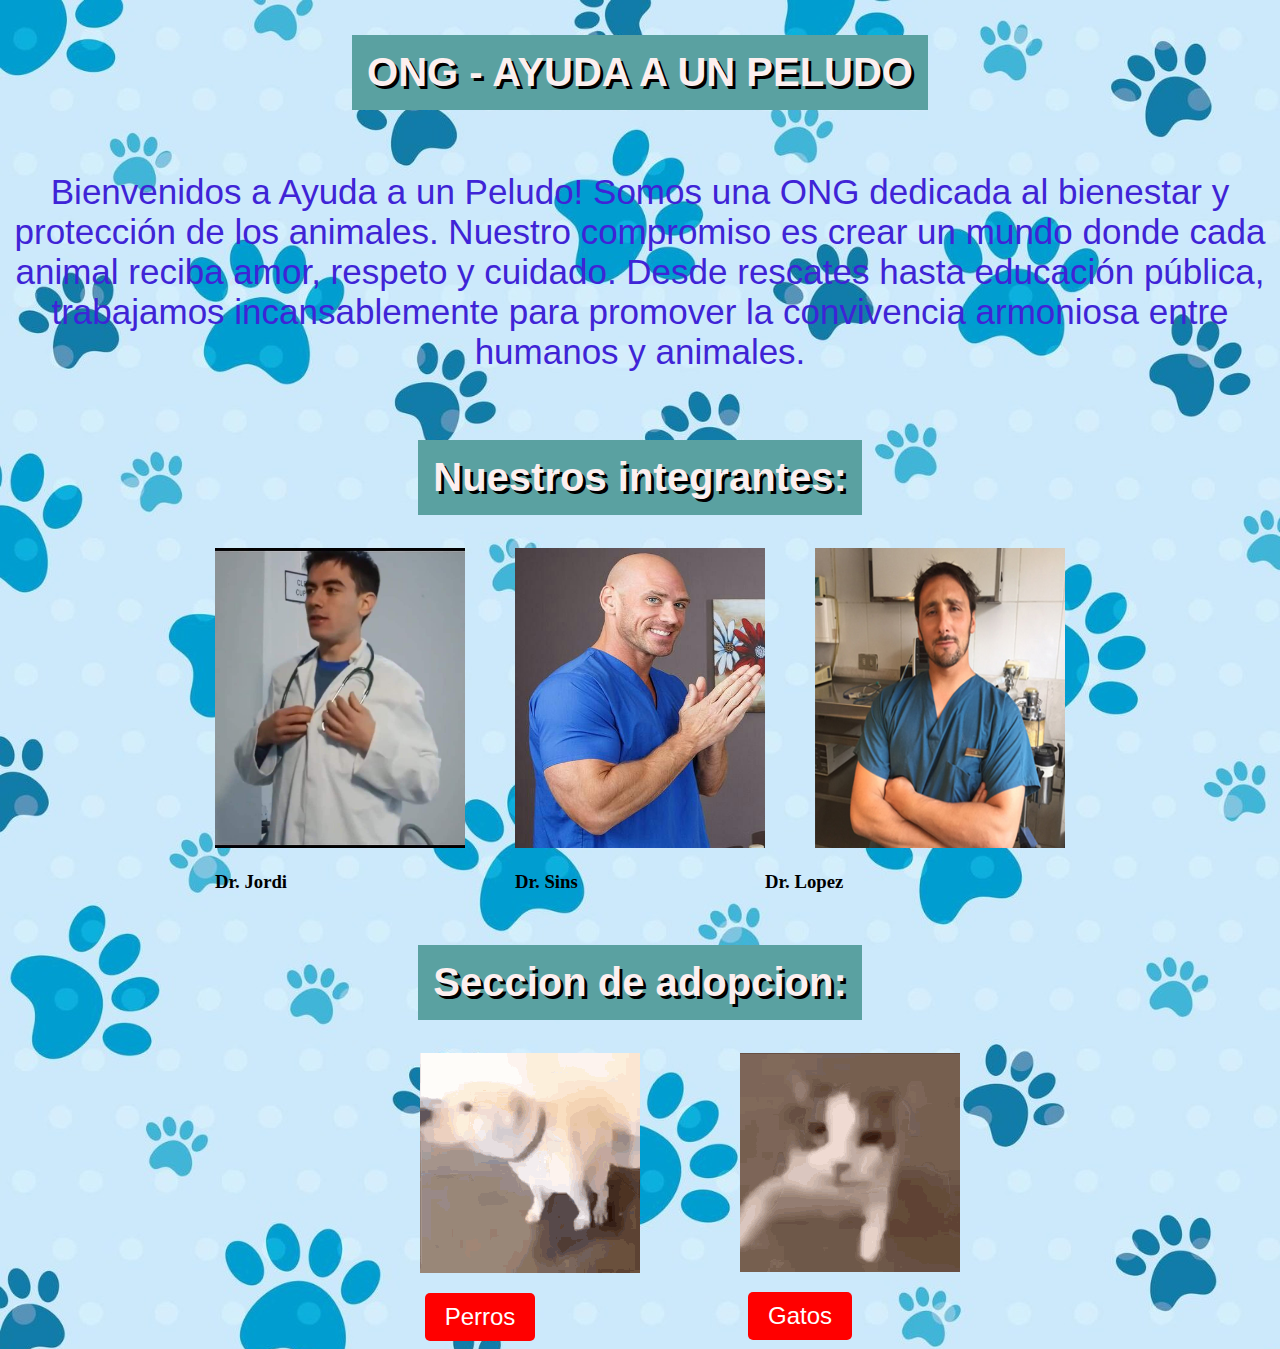
<file: index.html>
<!DOCTYPE html>
<html lang="en">
<head>
    <meta charset="UTF-8">
    <meta name="viewport" content="width=device-width, initial-scale=1.0">
    <title>Ayuda a un Peludo</title>
    <link rel="stylesheet" href="/assets/css/style.css">
</head>
<body>
    <center>
    <h1 class="titulo">ONG - AYUDA A UN PELUDO</h1>
    </center>

    
    <p class="parrafo">Bienvenidos a Ayuda a un Peludo! Somos una ONG dedicada al bienestar y protección de los animales. 
                    Nuestro compromiso es crear un mundo donde cada animal reciba amor, respeto y cuidado. Desde rescates hasta educación pública, 
                    trabajamos incansablemente para promover la convivencia armoniosa entre humanos y animales.</p>

    <center>
    <h2 class="subtitulo">Nuestros integrantes:</h2>
    </center>

    <div class="container">
        <div class="row">
            <div class="col-lg-4 col-md-4 col-sm-12">
                <div class="integrante">
                    <img class="jordi" src="/assets/img/jordi.jpg" width="300" alt="">
                    <h3 class="nombre">Dr. Jordi</h3>
                </div>
            </div>
            <div class="col-lg-4 col-md-4 col-sm-12">
                <div class="integrante">
                    <img class="jhony" src="/assets/img/jhony.jpg" width="300" alt="">
                    <h3 class="nombre">Dr. Sins</h3>
                </div>
            </div>
            <div class="col-lg-4 col-md-4 col-sm-12">
                <div class="integrante">
                    <img class="doctor" src="/assets/img/Doctor_Cafati_Medico_Veterinario-1.jpg" alt="">
                    <h3 class="nombre">Dr. Lopez</h3>
                </div>
            </div>
        </div>
    </div>
    
    <center>  
    <h2 class="adopta">Seccion de adopcion:</h2>
    </center>
   
    <div class="container">
        <div class="row">
            <div class="col-lg-6 col-md-6 col-sm-12">
                <div class="animales">
                    <img class="perro" src="/assets/img/perro-bailando.gif" alt="">
                </div>
                <div class="text-center">
                    <a href="perritoss.html"><button>Perros</button></a>
                    
                </div>
            </div>
        
            <div class="col-lg-6 col-md-6 col-sm-12">
                <div class="animales">
                    <img class="gato" src="/assets/img/gato.gif" alt="">    
                </div>
                <div class="text-center">
                    <a href="gatitos.html"><button >Gatos</button></a>
                    
                </div>
            </div>
        </div>
    </div>
    
</body>
</html>
</file>
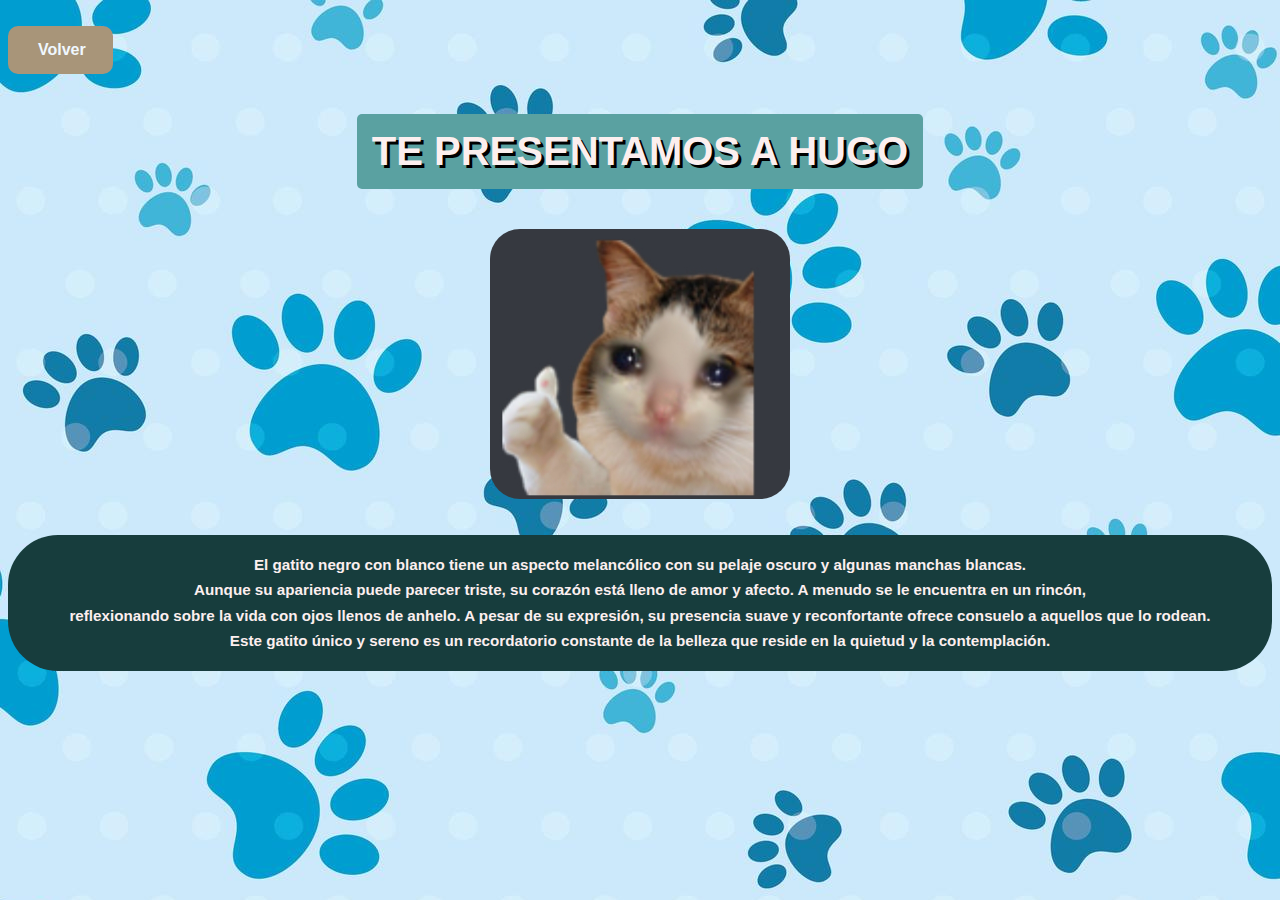
<file: gatitohugo.html>
<!DOCTYPE html>
<html lang="en">
<head>
    <meta charset="UTF-8">
    <meta name="viewport" content="width=device-width, initial-scale=1.0">
    <title>Document</title>
    <link rel="stylesheet" href="style.css">
</head>
<body>
<br>

<a href="gatitos.html"  style="display: block; width: 45px; font-family: Arial, Helvetica, sans-serif; font-weight: 700; 
    border-radius: 10px; padding: 15px 30px;  background-color: rgb(168, 149, 121); color: aliceblue; text-decoration: none;"

    target="_blank"

>Volver</a>

<center>
    <h3 class="titulo2 container-fluid">TE PRESENTAMOS A HUGO</h3>
</center>


<div class="container">
    <div class="gallery">
    <img class="perritosimagenes container-fluid" src="assets/img/gatitotriste2.jpg">
    </div>
</div> 

<br>
<br>
<div class="descripcion">
    <h3>El gatito negro con blanco tiene un aspecto melancólico con su pelaje oscuro y algunas manchas blancas.</h3>
    <h3>Aunque su apariencia puede parecer triste, su corazón está lleno de amor y afecto. A menudo se le encuentra en un rincón, </h3>
    <h3>reflexionando sobre la vida con ojos llenos de anhelo. A pesar de su expresión, su presencia suave y reconfortante ofrece consuelo a aquellos que lo rodean. </h3>
    <h3>Este gatito único y sereno es un recordatorio constante de la belleza que reside en la quietud y la contemplación.</h3>
</div>





    
</body>
</html>
</file>
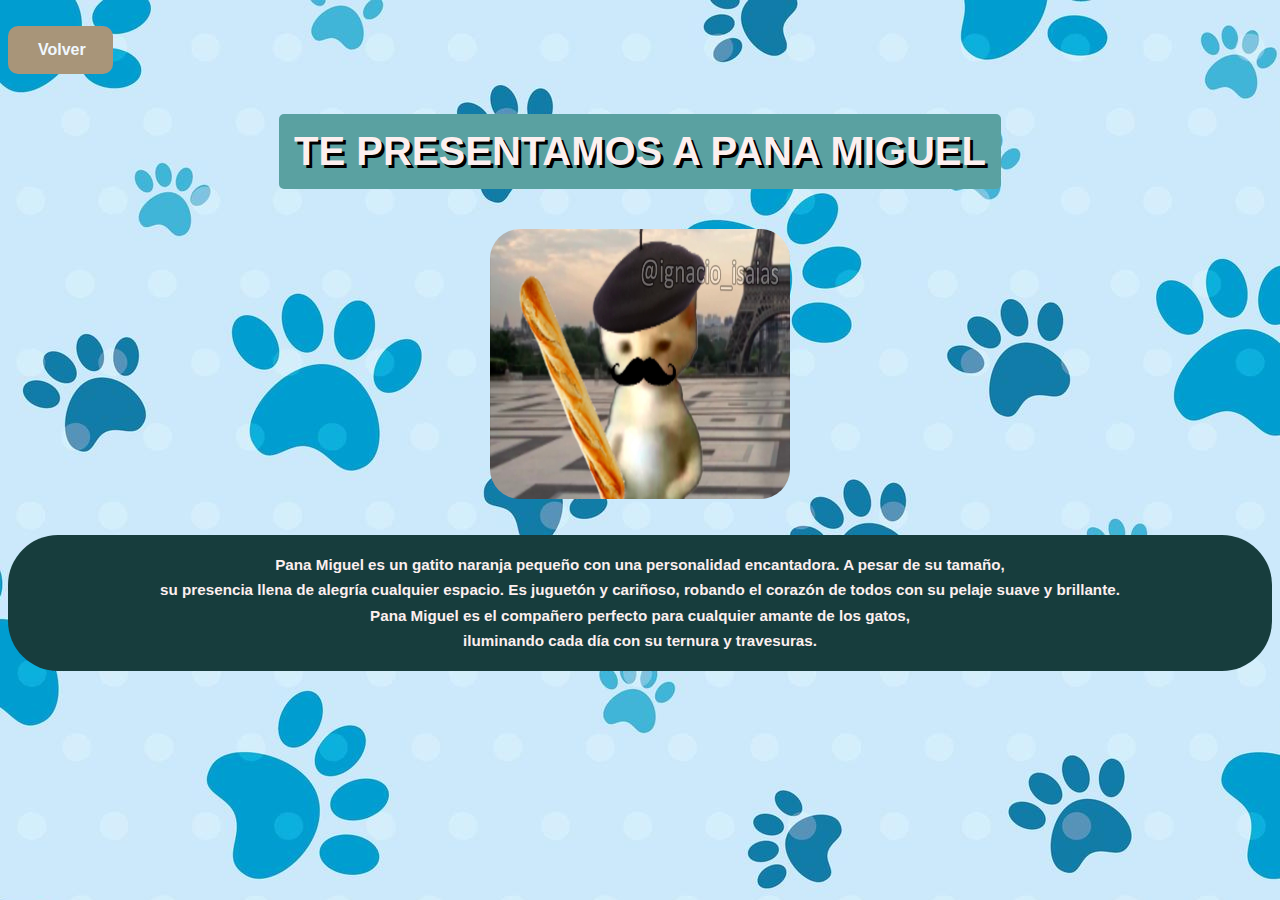
<file: gatitomiguel.html>
<!DOCTYPE html>
<html lang="en">
<head>
    <meta charset="UTF-8">
    <meta name="viewport" content="width=device-width, initial-scale=1.0">
    <title>Document</title>
    <link rel="stylesheet" href="style.css">
</head>
<body>
<br>

<a href="gatitos.html"  style="display: block; width: 45px; font-family: Arial, Helvetica, sans-serif; font-weight: 700; 
    border-radius: 10px; padding: 15px 30px;  background-color: rgb(168, 149, 121); color: aliceblue; text-decoration: none;"

    target="_blank"

>Volver</a>

<center>
    <h3 class="titulo2 container-fluid">TE PRESENTAMOS A PANA MIGUEL</h3>
</center>


<div class="container">
    <div class="gallery">
    <img class="perritosimagenes container-fluid" src="assets/img/panamiguelfrances.jpg">
    </div>
</div> 

<br>
<br>
<div class="descripcion">
    <h3>Pana Miguel es un gatito naranja pequeño con una personalidad encantadora. A pesar de su tamaño,</h3>
    <h3>su presencia llena de alegría cualquier espacio. Es juguetón y cariñoso, robando el corazón de todos con su pelaje suave y brillante.</h3>
    <h3>Pana Miguel es el compañero perfecto para cualquier amante de los gatos,</h3>
    <h3>iluminando cada día con su ternura y travesuras.</h3>
</div>





    
</body>
</html>
</file>
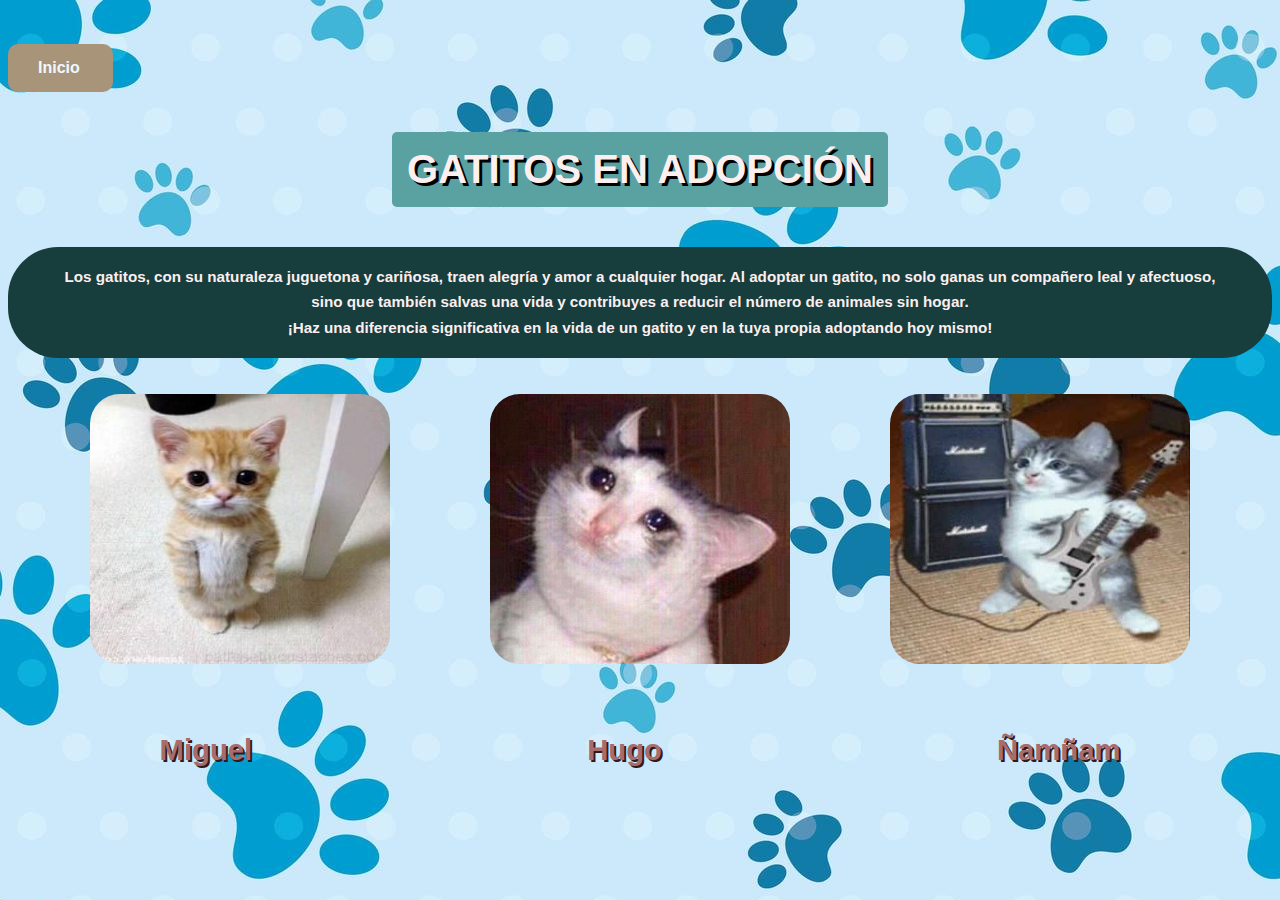
<file: gatitos.html>
<!DOCTYPE html>
<html lang="en">
<head>
    <meta charset="UTF-8">
    <meta name="viewport" content="width=device-width, initial-scale=1.0">
    <title>Document</title>
    <link rel="stylesheet" href="style.css">
</head>


<br>
<br>

<a href="index.html"  style="display: block; width: 45px; font-family: Arial, Helvetica, sans-serif; font-weight: 700; 
    border-radius: 10px; padding: 15px 30px;  background-color: rgb(168, 149, 121); color: aliceblue; text-decoration: none;""

    target="_blank"

>Inicio</a> 
    

<center>
    <h3 class="titulo2 container-fluid">GATITOS EN ADOPCIÓN</h3>
</center>

<div class="descripcion">
    <h3>Los gatitos, con su naturaleza juguetona y cariñosa, traen alegría y amor a cualquier hogar. Al adoptar un gatito, no solo ganas un compañero leal y afectuoso,</h3>
    <h3>sino que también salvas una vida y contribuyes a reducir el número de animales sin hogar.</h3>
    <h3>¡Haz una diferencia significativa en la vida de un gatito y en la tuya propia adoptando hoy mismo!</h3>
</div>

<br>
<br>

<div class="container">
    <div class="gallery">
        <a href="gatitomiguel.html">
        <img class="perritosimagenes container-fluid" src="assets/img/gatitomiguel.jpg">
        </a>
        <a href="gatitohugo.html">
        <img class="perritosimagenes container-fluid" src="assets/img/gatitotriste.jpg">
        </a>
        <a href="gatitoñamñam.html">
        <img class="perritosimagenes container-fluid" src="assets/img/gatitoguitarra.jpg">
        </a>

    </div>
</div> 

<br>
<br>

<div class="container2">
    <div class="gallery2">
            <h3 class="container-fluid">Miguel</h3>
            <h3 class="container-fluid">Hugo</h3>
            <h3 class="container-fluid">Ñamñam</h3>
    </div>
</div> 









</body>
</html>
</file>
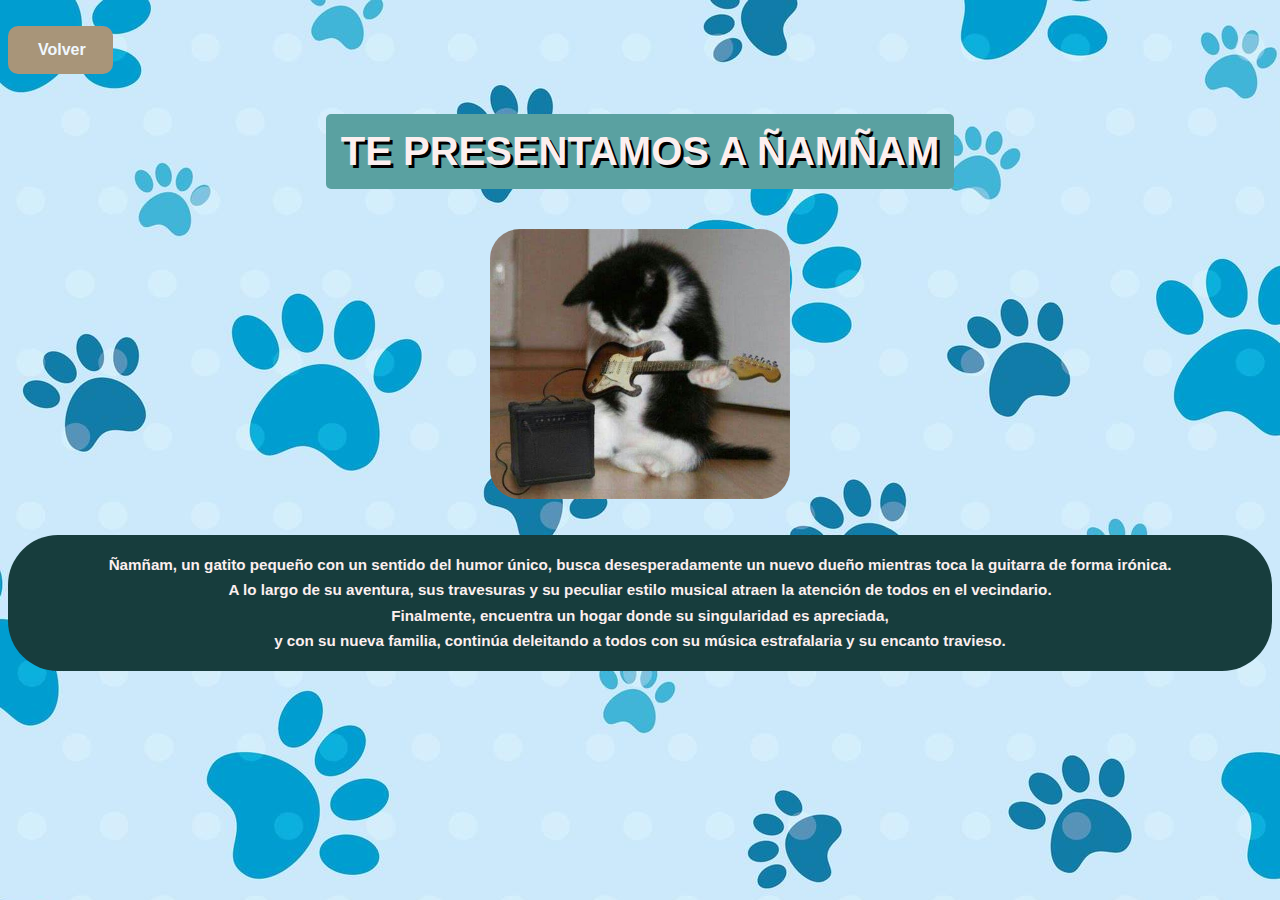
<file: gatitoñamñam.html>
<!DOCTYPE html>
<html lang="en">
<head>
    <meta charset="UTF-8">
    <meta name="viewport" content="width=device-width, initial-scale=1.0">
    <title>Document</title>
    <link rel="stylesheet" href="style.css">
</head>
<body>
<br>

<a href="gatitos.html"  style="display: block; width: 45px; font-family: Arial, Helvetica, sans-serif; font-weight: 700; 
    border-radius: 10px; padding: 15px 30px;  background-color: rgb(168, 149, 121); color: aliceblue; text-decoration: none;"

    target="_blank"

>Volver</a>

<center>
    <h3 class="titulo2 container-fluid">TE PRESENTAMOS A ÑAMÑAM</h3>
</center>


<div class="container">
    <div class="gallery">
    <img class="perritosimagenes container-fluid" src="assets/img/gatitoguitarra.jpeg">
    </div>
</div> 

<br>
<br>
<div class="descripcion">
    <h3>Ñamñam, un gatito pequeño con un sentido del humor único, busca desesperadamente un nuevo dueño mientras toca la guitarra de forma irónica.</h3>
    <h3>A lo largo de su aventura, sus travesuras y su peculiar estilo musical atraen la atención de todos en el vecindario.</h3>
    <h3>Finalmente, encuentra un hogar donde su singularidad es apreciada, </h3>
    <h3> y con su nueva familia, continúa deleitando a todos con su música estrafalaria y su encanto travieso.</h3>
</div>





    
</body>
</html>
</file>
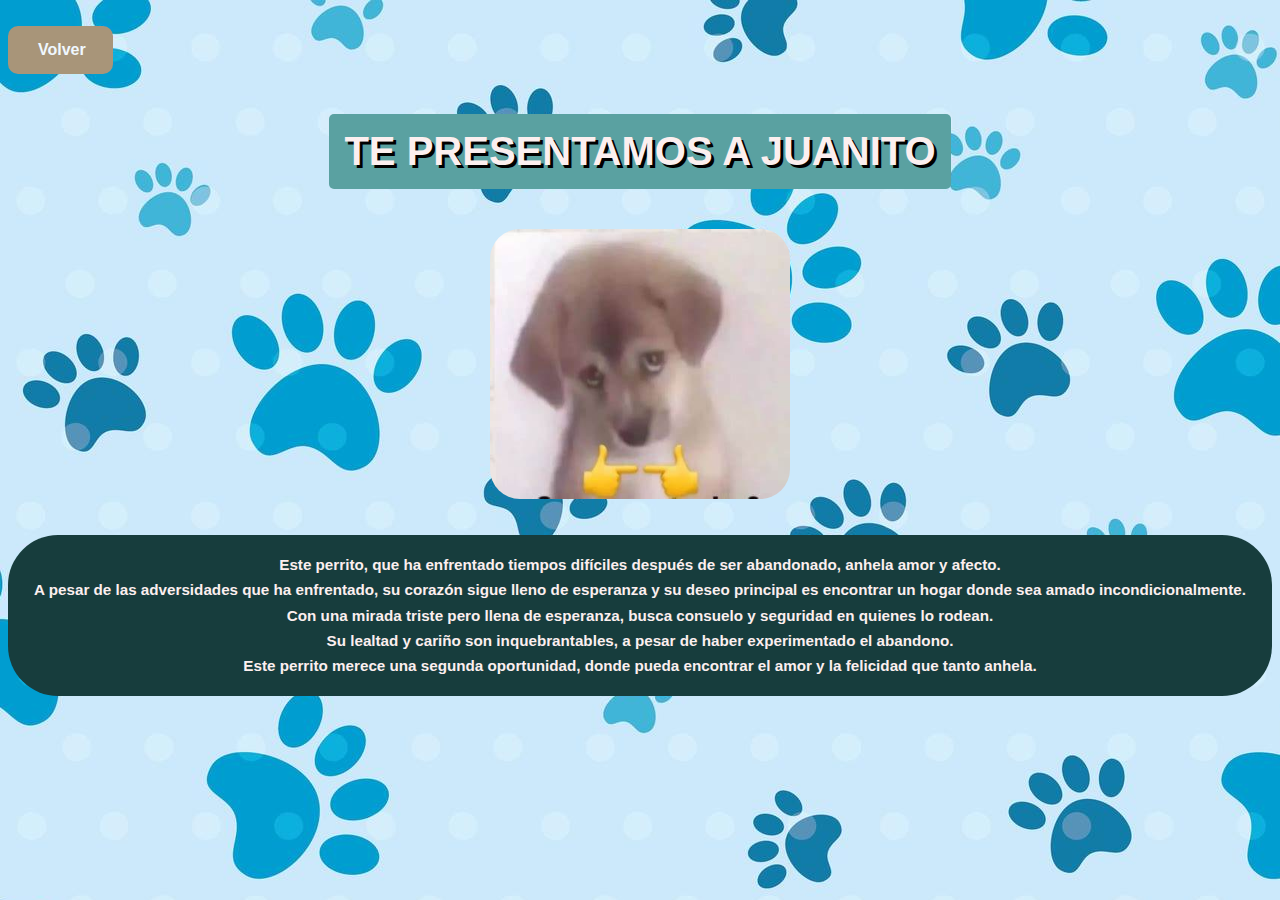
<file: PerritoJuan.html>
<!DOCTYPE html>
<html lang="en">
<head>
    <meta charset="UTF-8">
    <meta name="viewport" content="width=device-width, initial-scale=1.0">
    <title>Document</title>
    <link rel="stylesheet" href="style.css">
</head>
<body>
<br>

<a href="perritoss.html"  style="display: block; width: 45px; font-family: Arial, Helvetica, sans-serif; font-weight: 700; 
    border-radius: 10px; padding: 15px 30px;  background-color: rgb(168, 149, 121); color: aliceblue; text-decoration: none;"

    target="_blank"

>Volver</a>

<center>
    <h3 class="titulo2 container-fluid">TE PRESENTAMOS A JUANITO</h3>
</center>


<div class="container">
    <div class="gallery">
    <img class="perritosimagenes container-fluid" src="assets/img/juanitotierno.jpg">
    </div>
</div> 

<br>
<br>
<div class="descripcion">
    <h3>Este perrito, que ha enfrentado tiempos difíciles después de ser abandonado, anhela amor y afecto. </h3>
    <h3>A pesar de las adversidades que ha enfrentado, su corazón sigue lleno de esperanza y su deseo principal es encontrar un hogar donde sea amado incondicionalmente.</h3>
    <h3>Con una mirada triste pero llena de esperanza, busca consuelo y seguridad en quienes lo rodean.</h3>
    <h3>Su lealtad y cariño son inquebrantables, a pesar de haber experimentado el abandono.</h3>
    <h3>Este perrito merece una segunda oportunidad, donde pueda encontrar el amor y la felicidad que tanto anhela.</h3>
</div>





    
</body>
</html>
</file>
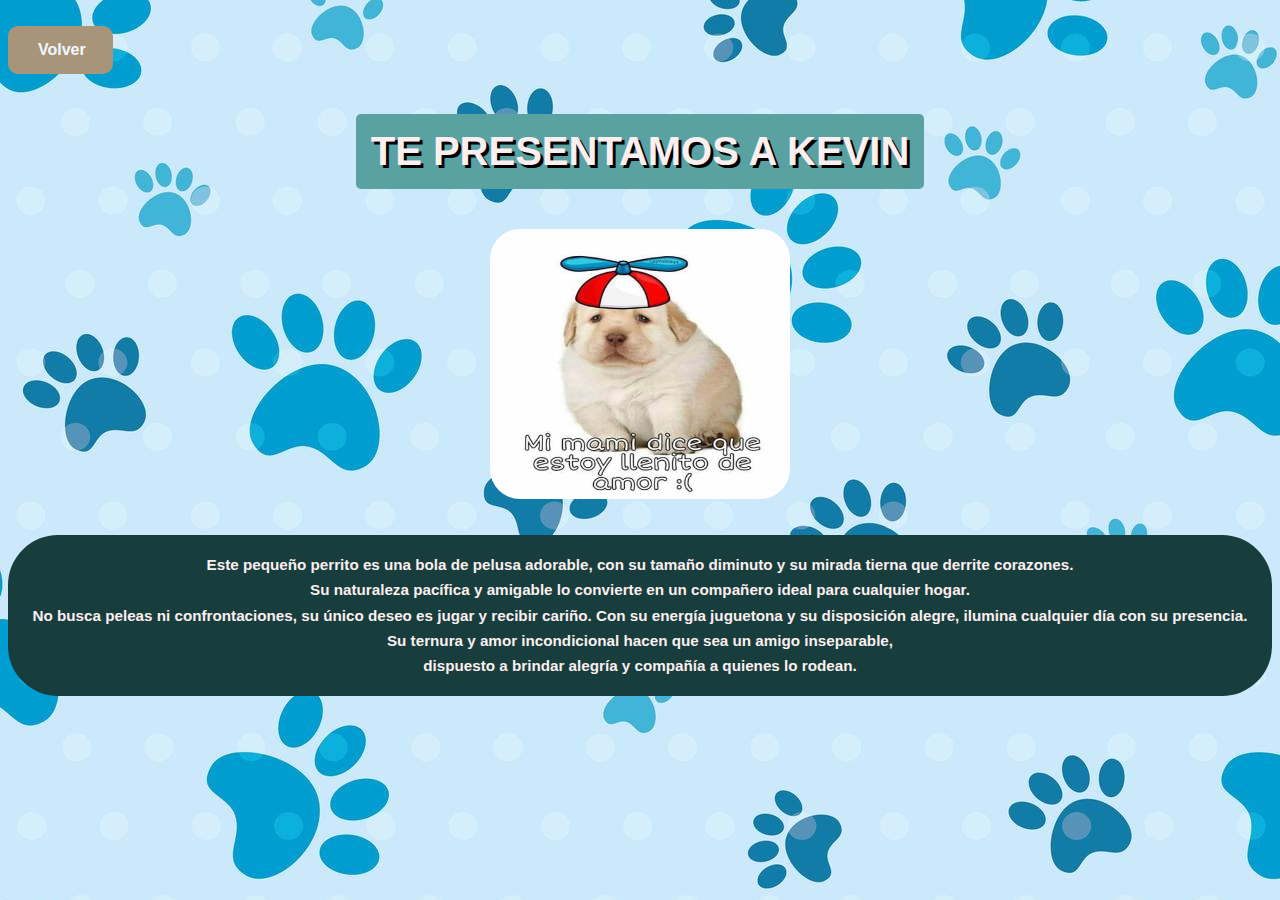
<file: PerritoKevin.html>
<!DOCTYPE html>
<html lang="en">
<head>
    <meta charset="UTF-8">
    <meta name="viewport" content="width=device-width, initial-scale=1.0">
    <title>Document</title>
    <link rel="stylesheet" href="style.css">
</head>
<body>
<br>

<a href="perritoss.html"  style="display: block; width: 45px; font-family: Arial, Helvetica, sans-serif; font-weight: 700; 
    border-radius: 10px; padding: 15px 30px;  background-color: rgb(168, 149, 121); color: aliceblue; text-decoration: none;"

    target="_blank"

>Volver</a>

<center>
    <h3 class="titulo2 container-fluid">TE PRESENTAMOS A KEVIN</h3>
</center>


<div class="container">
    <div class="gallery">
    <img class="perritosimagenes container-fluid" src="assets/img/memeperrito.jpg">
    </div>
</div> 

<br>
<br>
<div class="descripcion">
    <h3>Este pequeño perrito es una bola de pelusa adorable, con su tamaño diminuto y su mirada tierna que derrite corazones.</h3>
    <h3>Su naturaleza pacífica y amigable lo convierte en un compañero ideal para cualquier hogar.</h3>
    <h3>No busca peleas ni confrontaciones, su único deseo es jugar y recibir cariño. Con su energía juguetona y su disposición alegre, ilumina cualquier día con su presencia.</h3>
    <h3>Su ternura y amor incondicional hacen que sea un amigo inseparable,</h3>
    <h3>dispuesto a brindar alegría y compañía a quienes lo rodean.</h3>
</div>





    
</body>
</html>
</file>
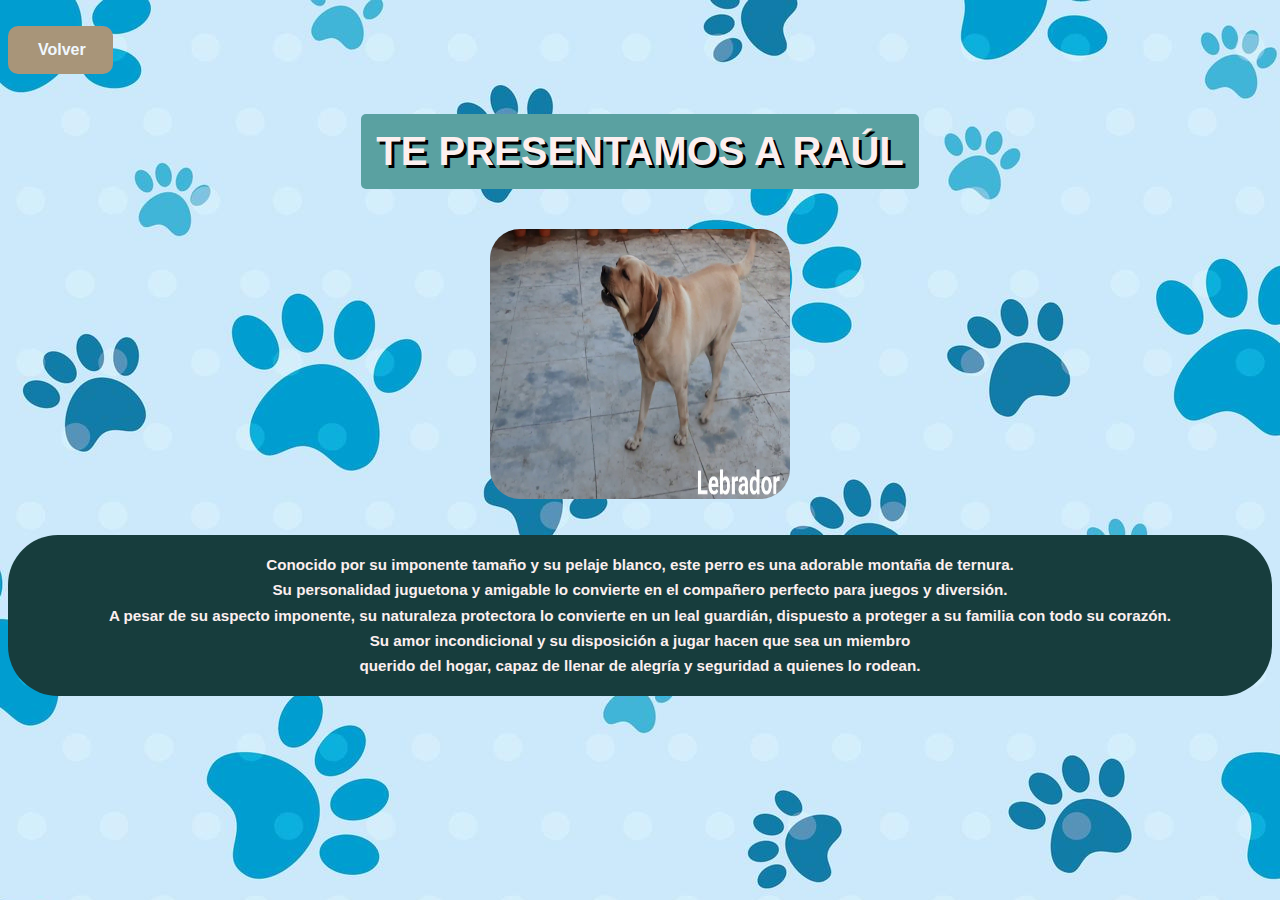
<file: PerritoRaul.html>
<!DOCTYPE html>
<html lang="en">
<head>
    <meta charset="UTF-8">
    <meta name="viewport" content="width=device-width, initial-scale=1.0">
    <title>Document</title>
    <link rel="stylesheet" href="style.css">
</head>
<body>
<br>

<a href="perritoss.html"  style="display: block; width: 45px; font-family: Arial, Helvetica, sans-serif; font-weight: 700; 
    border-radius: 10px; padding: 15px 30px;  background-color: rgb(168, 149, 121); color: aliceblue; text-decoration: none;"

    target="_blank"

>Volver</a>

<center>
    <h3 class="titulo2 container-fluid">TE PRESENTAMOS A RAÚL</h3>
</center>


<div class="container">
    <div class="gallery">
    <img class="perritosimagenes container-fluid" src="assets/img/lebrador.jpg">
    </div>
</div> 

<br>
<br>
<div class="descripcion">
    <h3>Conocido por su imponente tamaño y su pelaje blanco, este perro es una adorable montaña de ternura.</h3>
    <h3>Su personalidad juguetona y amigable lo convierte en el compañero perfecto para juegos y diversión.</h3>
    <h3>A pesar de su aspecto imponente, su naturaleza protectora lo convierte en un leal guardián, dispuesto a proteger a su familia con todo su corazón.</h3>
    <h3>Su amor incondicional y su disposición a jugar hacen que sea un miembro</h3>
    <h3>querido del hogar, capaz de llenar de alegría y seguridad a quienes lo rodean.</h3>
</div>





    
</body>
</html>
</file>
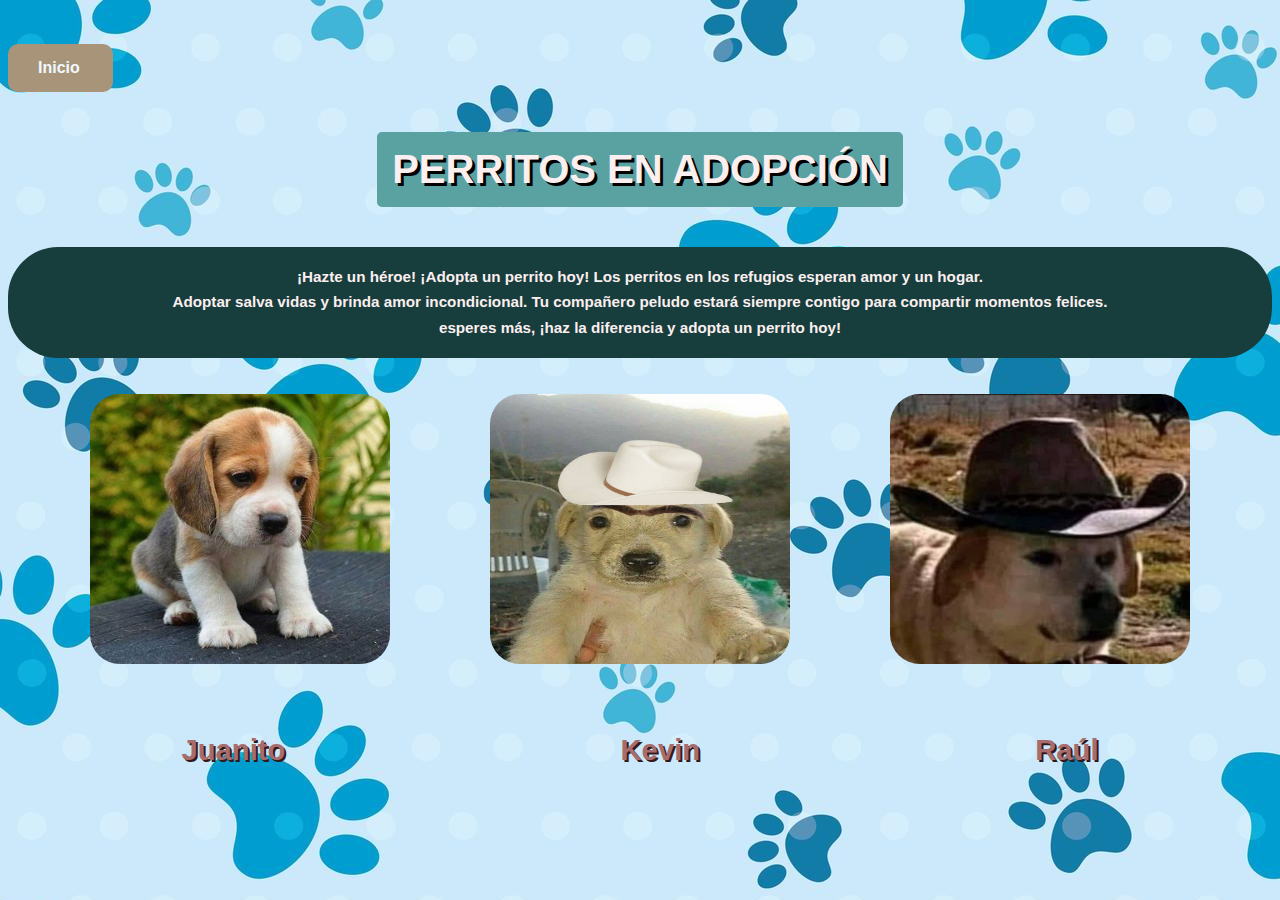
<file: perritoss.html>
<!DOCTYPE html>
<html lang="en">
<head>
    <meta charset="UTF-8">
    <meta name="viewport" content="width=device-width, initial-scale=1.0">
    <title>Gatitos</title>
    <link rel="stylesheet" href="style.css">
</head>
<body>

<br>
<br>

<a href="index.html"  style="display: block; width: 45px; font-family: Arial, Helvetica, sans-serif; font-weight: 700; 
    border-radius: 10px; padding: 15px 30px;  background-color: rgb(168, 149, 121); color: aliceblue; text-decoration: none;""

    target="_blank"

>Inicio</a> 
    

<center>
    <h3 class="titulo2 container-fluid">PERRITOS EN ADOPCIÓN</h3>
</center>

<div class="descripcion">
    <h3>¡Hazte un héroe! ¡Adopta un perrito hoy!
        Los perritos en los refugios esperan amor y un hogar.</h3>
    <h3>Adoptar salva vidas y brinda amor incondicional.
        Tu compañero peludo estará siempre contigo para compartir momentos felices. </h3>
    <h3>esperes más,
        ¡haz la diferencia y adopta un perrito hoy!</h3>
</div>

<br>
<br>

<div class="container">
    <div class="gallery">
        <a href="PerritoJuan.html">
        <img class="perritosimagenes container-fluid" src="assets/img/perritotriste.jpg">
        </a>
        <a href="PerritoKevin.html">
        <img class="perritosimagenes container-fluid" src="assets/img/perritovaquero.jpg">
        </a>
        <a href="PerritoRaul.html">
        <img class="perritosimagenes container-fluid" src="assets/img/vaquero2.jpg">
        </a>

    </div>
</div> 

<br>
<br>

<div class="container2">
    <div class="gallery2">
            <h3 class="container-fluid">Juanito</h3>
            <h3 class="container-fluid">Kevin</h3>
            <h3 class="container-fluid">Raúl</h3>
    </div>
</div> 





</body>
</html>
</file>
<file: assets/css/style.css>
body{
    background-image: url(/assets/img/WhatsApp\ Image\ 2024-04-03\ at\ 1.14.32\ AM.jpeg);
}
.titulo{
    color: rgb(252, 239, 239);
    font-family: Arial, Helvetica, sans-serif;
    font-size: 40px;
    text-shadow: 3px 3px #000;
    background-color: rgb(90, 161, 161);
    padding: 15px;
    display: inline-block;
    
}

.parrafo{
    color: rgb(63, 36, 214);
    text-align: center;
    font-family: Arial, Helvetica, sans-serif;
    font-size: 35px;
}

.subtitulo{
    color: rgb(252, 239, 239);
    font-family: Arial, Helvetica, sans-serif;
    font-size: 40px;
    text-shadow: 3px 3px #000;
    background-color: rgb(90, 161, 161);
    padding: 15px;
    display: inline-block;
    border-radius: 0%;
}

.row{
    display: flex;
    justify-self: auto;
    justify-content: center;
}

.jordi{
    width: 250px;
    height: 300px;
    margin-right: 50px ;
    
}

.jhony{
    width: 250px;
    height: 300px;

}

.doctor{
    width: 250px;
    height: 300px;
    margin-left: 50px ;
}

.lJordi{
    font-family: Arial, Helvetica, sans-serif;
    text-align: left;
    background-color: aliceblue;
    padding: 35px;
}

.Sins{
    font-family: Arial, Helvetica, sans-serif;
    text-align: center;
}

.lopez{
    font-family: Arial, Helvetica, sans-serif;
    text-align: center;
}

.adopta{
    color: rgb(252, 239, 239);
    font-family: Arial, Helvetica, sans-serif;
    font-size: 40px;
    text-shadow: 3px 3px #000;
    background-color: rgb(90, 161, 161);
    padding: 15px;
    display: inline-block;
}

.perro{
    margin-left: 100px ;
}

.gato{
    margin-left: 100px ;
}

.animales, .text-center {
    display: flex;
    justify-content: center;
    align-items: center;
    flex-direction: column;
}

button {
    font-size: 24px;
    background-color: rgb(255, 0, 0);
    color: white;
    padding: 10px 20px;
    border: none;
    border-radius: 5px;
    cursor: pointer;
    transition: background-color 0.3s ease;
    margin-top: 20px; /* Agrega un margen superior para separar los botones */
    
}

button:hover {
    background-color: rgb(200, 0, 0);
}
</file>
<file: style.css>
body{
    background-image: url(assets/img/fondoanimales.jpg);
}

.titulo{
    color: rgb(252, 239, 239);
    font-family: Arial, Helvetica, sans-serif;
    font-size: 40px;
    text-shadow: 3px 3px #000;
    background-color: rgb(91, 139, 139);
    padding: 15px;
    display: inline-block;
}

.titulo2{
    color: rgb(252, 239, 239);
    font-family: Arial, Helvetica, sans-serif;
    font-size: 40px;
    text-shadow: 3px 3px #000;
    background-color: rgb(90, 161, 161);
    padding: 15px;
    display: inline-block;
    border-radius: 5px;
    
}

.perritosimagenes{
    text-align: center;
    width: 300px;
    height: 270px;
    border-radius: 30px;

}


.container {
    display: flex;
    justify-content: center;
}

.gallery {
    display: flex;
    flex-wrap: wrap;
    justify-content: center;
    gap: 100px;
}

.gallery2{
    display: flex;
    flex-wrap: wrap;
    justify-content: center;
    gap: 335px;
}

.container2 {
    justify-content: center;
    color: rgb(168, 108, 108);
    font-family: Arial, Helvetica, sans-serif;
    text-shadow: 2px 2px #331a1a;
    padding: 1px;
    font-size: 25px;


}

.descripcion{
    color: rgb(252, 239, 239);
    font-family: Arial, Helvetica, sans-serif;
    font-size: 13px;
    background-color: rgb(23, 61, 61);
    padding: 10px;
    display: inline-block;
    border-radius: 50px;
    text-align: center;
    line-height: 10px;
    display: block;
}
</file>
